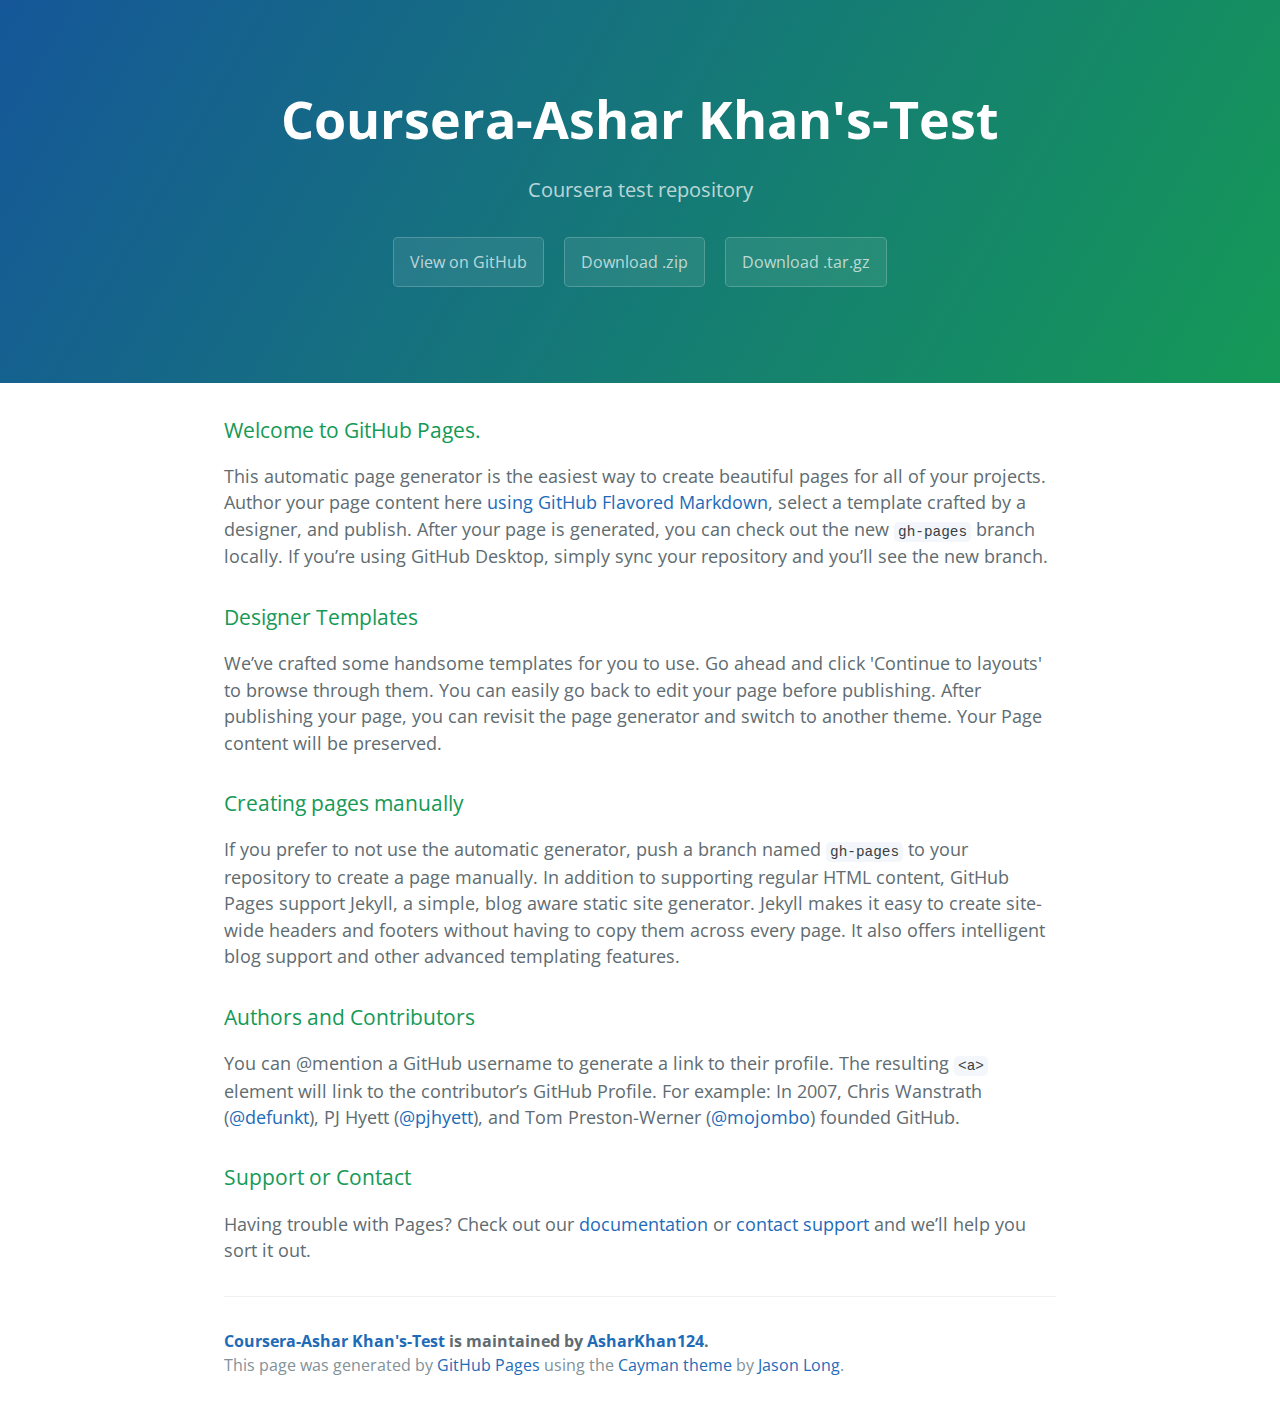
<file: index.html>
<!DOCTYPE html>
<html lang="en-us">
  <head>
    <meta charset="UTF-8">
    <title>Coursera-Ashar Khan&#39;s-Test by AsharKhan124</title>
    <meta name="viewport" content="width=device-width, initial-scale=1">
    <link rel="stylesheet" type="text/css" href="stylesheets/normalize.css" media="screen">
    <link href='https://fonts.googleapis.com/css?family=Open+Sans:400,700' rel='stylesheet' type='text/css'>
    <link rel="stylesheet" type="text/css" href="stylesheets/stylesheet.css" media="screen">
    <link rel="stylesheet" type="text/css" href="stylesheets/github-light.css" media="screen">
  </head>
  <body>
    <section class="page-header">
      <h1 class="project-name">Coursera-Ashar Khan&#39;s-Test</h1>
      <h2 class="project-tagline">Coursera test repository</h2>
      <a href="https://github.com/AsharKhan124/Coursera-Ashar-Khan-s-Test" class="btn">View on GitHub</a>
      <a href="https://github.com/AsharKhan124/Coursera-Ashar-Khan-s-Test/zipball/master" class="btn">Download .zip</a>
      <a href="https://github.com/AsharKhan124/Coursera-Ashar-Khan-s-Test/tarball/master" class="btn">Download .tar.gz</a>
    </section>

    <section class="main-content">
      <h3>
<a id="welcome-to-github-pages" class="anchor" href="#welcome-to-github-pages" aria-hidden="true"><span aria-hidden="true" class="octicon octicon-link"></span></a>Welcome to GitHub Pages.</h3>

<p>This automatic page generator is the easiest way to create beautiful pages for all of your projects. Author your page content here <a href="https://guides.github.com/features/mastering-markdown/">using GitHub Flavored Markdown</a>, select a template crafted by a designer, and publish. After your page is generated, you can check out the new <code>gh-pages</code> branch locally. If you’re using GitHub Desktop, simply sync your repository and you’ll see the new branch.</p>

<h3>
<a id="designer-templates" class="anchor" href="#designer-templates" aria-hidden="true"><span aria-hidden="true" class="octicon octicon-link"></span></a>Designer Templates</h3>

<p>We’ve crafted some handsome templates for you to use. Go ahead and click 'Continue to layouts' to browse through them. You can easily go back to edit your page before publishing. After publishing your page, you can revisit the page generator and switch to another theme. Your Page content will be preserved.</p>

<h3>
<a id="creating-pages-manually" class="anchor" href="#creating-pages-manually" aria-hidden="true"><span aria-hidden="true" class="octicon octicon-link"></span></a>Creating pages manually</h3>

<p>If you prefer to not use the automatic generator, push a branch named <code>gh-pages</code> to your repository to create a page manually. In addition to supporting regular HTML content, GitHub Pages support Jekyll, a simple, blog aware static site generator. Jekyll makes it easy to create site-wide headers and footers without having to copy them across every page. It also offers intelligent blog support and other advanced templating features.</p>

<h3>
<a id="authors-and-contributors" class="anchor" href="#authors-and-contributors" aria-hidden="true"><span aria-hidden="true" class="octicon octicon-link"></span></a>Authors and Contributors</h3>

<p>You can @mention a GitHub username to generate a link to their profile. The resulting <code>&lt;a&gt;</code> element will link to the contributor’s GitHub Profile. For example: In 2007, Chris Wanstrath (<a href="https://github.com/defunkt" class="user-mention">@defunkt</a>), PJ Hyett (<a href="https://github.com/pjhyett" class="user-mention">@pjhyett</a>), and Tom Preston-Werner (<a href="https://github.com/mojombo" class="user-mention">@mojombo</a>) founded GitHub.</p>

<h3>
<a id="support-or-contact" class="anchor" href="#support-or-contact" aria-hidden="true"><span aria-hidden="true" class="octicon octicon-link"></span></a>Support or Contact</h3>

<p>Having trouble with Pages? Check out our <a href="https://help.github.com/pages">documentation</a> or <a href="https://github.com/contact">contact support</a> and we’ll help you sort it out.</p>

      <footer class="site-footer">
        <span class="site-footer-owner"><a href="https://github.com/AsharKhan124/Coursera-Ashar-Khan-s-Test">Coursera-Ashar Khan&#39;s-Test</a> is maintained by <a href="https://github.com/AsharKhan124">AsharKhan124</a>.</span>

        <span class="site-footer-credits">This page was generated by <a href="https://pages.github.com">GitHub Pages</a> using the <a href="https://github.com/jasonlong/cayman-theme">Cayman theme</a> by <a href="https://twitter.com/jasonlong">Jason Long</a>.</span>
      </footer>

    </section>

  
  </body>
</html>
</file>
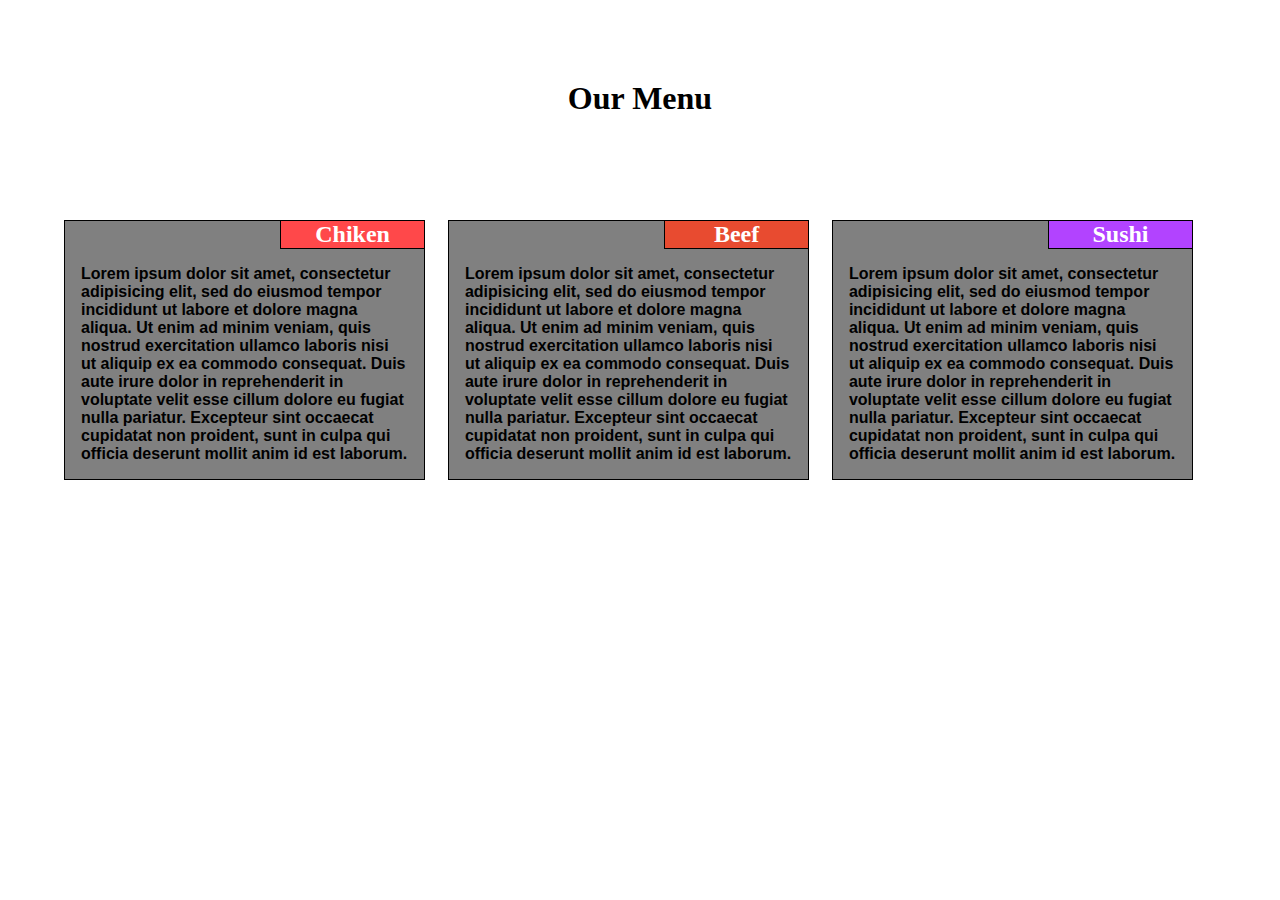
<file: Assignment-2/index.html>
<!DOCTYPE html>

<html lang="en"><head><meta http-equiv="Content-Type" content="text/html; charset=UTF-8">
		
		<meta name="viewport" content="width=device-width, initial-scale=1.0">
    	<title>Assignment Solution for Module 2</title>
		<link rel="stylesheet"  href="style.css">
		
	</head>
<body>
	<header> 
	<h1> Our Menu </h1>
	</header>

	<section class="row"> 
	
		<div class="col-lg-4 col-md-6 col-sm-12">
			<div class="dish-name"> 
				<h2 id="chiken"> Chiken </h2>
			</div>
			<p> Lorem ipsum dolor sit amet, consectetur adipisicing elit, sed do eiusmod
			tempor incididunt ut labore et dolore magna aliqua. Ut enim ad minim veniam,
			quis nostrud exercitation ullamco laboris nisi ut aliquip ex ea commodo
			consequat. Duis aute irure dolor in reprehenderit in voluptate velit esse
			cillum dolore eu fugiat nulla pariatur. Excepteur sint occaecat cupidatat non
			proident, sunt in culpa qui officia deserunt mollit anim id est laborum.
				
			</p>
		</div>


		<div class="col-lg-4 col-md-6 col-sm-12">
			<div class="dish-name"> 
				<h2 id="beef"> Beef </h2>
			</div>
			<p> Lorem ipsum dolor sit amet, consectetur adipisicing elit, sed do eiusmod
			tempor incididunt ut labore et dolore magna aliqua. Ut enim ad minim veniam,
			quis nostrud exercitation ullamco laboris nisi ut aliquip ex ea commodo
			consequat. Duis aute irure dolor in reprehenderit in voluptate velit esse
			cillum dolore eu fugiat nulla pariatur. Excepteur sint occaecat cupidatat non
			proident, sunt in culpa qui officia deserunt mollit anim id est laborum.
				
			</p>
			
		</div>

		<div class="col-lg-4 col-md-12 col-sm-12">
			<div class="dish-name"> 
				<h2 id="sushi"> Sushi </h2>
			</div>
			<p> Lorem ipsum dolor sit amet, consectetur adipisicing elit, sed do eiusmod
			tempor incididunt ut labore et dolore magna aliqua. Ut enim ad minim veniam,
			quis nostrud exercitation ullamco laboris nisi ut aliquip ex ea commodo
			consequat. Duis aute irure dolor in reprehenderit in voluptate velit esse
			cillum dolore eu fugiat nulla pariatur. Excepteur sint occaecat cupidatat non
			proident, sunt in culpa qui officia deserunt mollit anim id est laborum.
				
			</p>
			
		</div>

 	</section> 


</body></html>
</file>
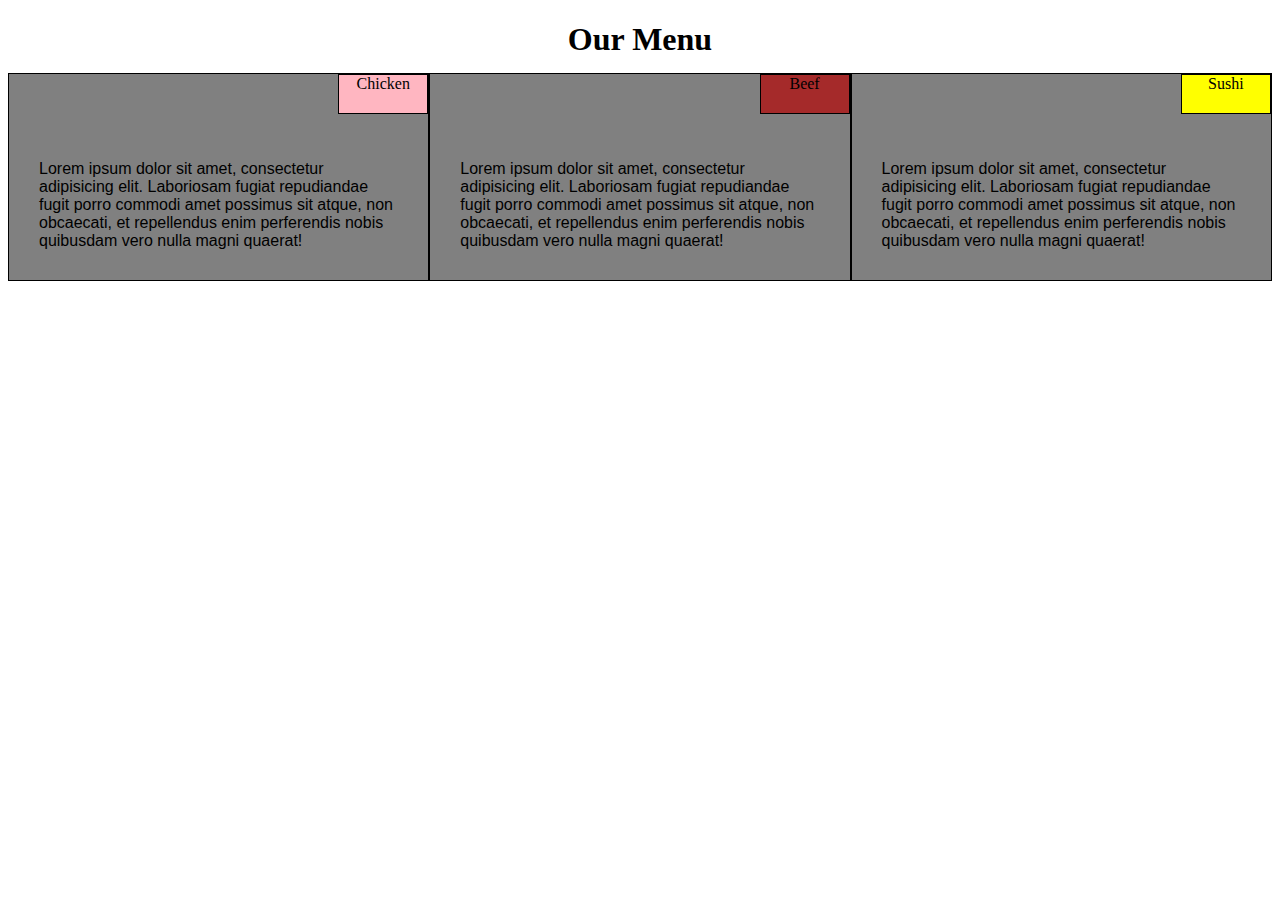
<file: mod2-assignment/index.html>
<!DOCTYPE html>
<html>
<head>
<meta charset="utf-8">
<meta name="viewport" content="width=device-width, initial-scale=1">
<link rel="stylesheet" href="styles.css">
</head>
<body>
<h1>Our Menu</h1>

<div class="row">
  <div class="col-lg-1 col-md-1 col-sm-1"><p id="p1">Chicken </p> <section>Lorem ipsum dolor sit amet, consectetur adipisicing elit. Laboriosam fugiat repudiandae fugit porro commodi amet possimus sit atque, non obcaecati, et repellendus enim perferendis nobis quibusdam vero nulla magni quaerat!</section></div>
  <div class="col-lg-2 col-md-2 col-sm-2"><p id="p2">Beef</p> <section>Lorem ipsum dolor sit amet, consectetur adipisicing elit. Laboriosam fugiat repudiandae fugit porro commodi amet possimus sit atque, non obcaecati, et repellendus enim perferendis nobis quibusdam vero nulla magni quaerat! </section></div>
  <div class="col-lg-3 col-md-3 col-sm-3"><p id="p3">Sushi</p> <section>Lorem ipsum dolor sit amet, consectetur adipisicing elit. Laboriosam fugiat repudiandae fugit porro commodi amet possimus sit atque, non obcaecati, et repellendus enim perferendis nobis quibusdam vero nulla magni quaerat! </section></div>
  
</div>

</body>
</html>
</file>
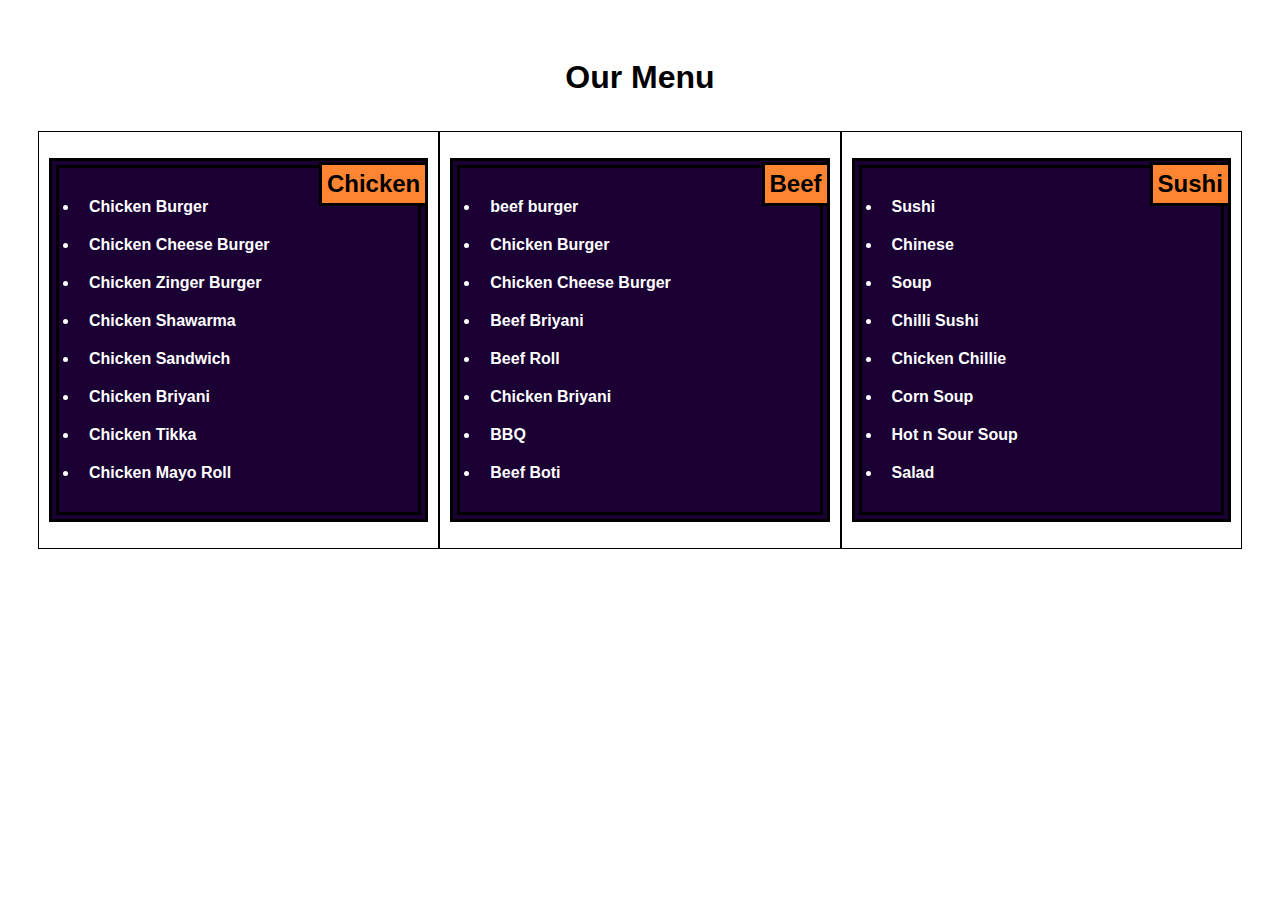
<file: module2-assignment/index.html>
<!DOCTYPE html>
<html>
<head>
<meta charset="utf-8">
<meta name="viewport" content="width=device-width initial-scale=1">
	<title>Our Menu</title>
	<link rel="stylesheet" href="style.css">

</head>
<body>
<h1>Our Menu</h1>
<div class="row">
<div class="col-lg-3 col-md-6"><h2>Chicken</h2><ul><li>Chicken 
Burger</li>
<li>Chicken Cheese Burger</li>
<li>Chicken Zinger Burger</li>
<li>Chicken Shawarma</li>
<li>Chicken Sandwich</li>
<li>Chicken Briyani</li>
<li>Chicken Tikka</li>
<li> Chicken Mayo Roll</li></ul></div>
<div class="col-lg-3 col-md-6"><h2>Beef</h2><ul><li>beef burger</li><li>Chicken Burger</li>
<li>Chicken Cheese Burger</li>
<li>Beef Briyani</li>
<li>Beef Roll</li>
<li>Chicken Briyani</li>
<li>BBQ</li>
<li>Beef Boti</li></ul>
</div>
<div class="col-lg-3 col-md-6"><h2>Sushi</h2><ul><li>Sushi</li>
<li>Chinese</li>
<li>Soup</li>
<li>Chilli Sushi</li>
<li>Chicken Chillie</li>
<li>Corn Soup</li>
<li>Hot n Sour Soup</li>
<li>Salad</li></ul></div>
</div> 

</body>
</html>
</file>
<file: stylesheets/stylesheet.css>
* {
  box-sizing: border-box; }

body {
  padding: 0;
  margin: 0;
  font-family: "Open Sans", "Helvetica Neue", Helvetica, Arial, sans-serif;
  font-size: 16px;
  line-height: 1.5;
  color: #606c71; }

a {
  color: #1e6bb8;
  text-decoration: none; }
  a:hover {
    text-decoration: underline; }

.btn {
  display: inline-block;
  margin-bottom: 1rem;
  color: rgba(255, 255, 255, 0.7);
  background-color: rgba(255, 255, 255, 0.08);
  border-color: rgba(255, 255, 255, 0.2);
  border-style: solid;
  border-width: 1px;
  border-radius: 0.3rem;
  transition: color 0.2s, background-color 0.2s, border-color 0.2s; }
  .btn + .btn {
    margin-left: 1rem; }

.btn:hover {
  color: rgba(255, 255, 255, 0.8);
  text-decoration: none;
  background-color: rgba(255, 255, 255, 0.2);
  border-color: rgba(255, 255, 255, 0.3); }

@media screen and (min-width: 64em) {
  .btn {
    padding: 0.75rem 1rem; } }

@media screen and (min-width: 42em) and (max-width: 64em) {
  .btn {
    padding: 0.6rem 0.9rem;
    font-size: 0.9rem; } }

@media screen and (max-width: 42em) {
  .btn {
    display: block;
    width: 100%;
    padding: 0.75rem;
    font-size: 0.9rem; }
    .btn + .btn {
      margin-top: 1rem;
      margin-left: 0; } }

.page-header {
  color: #fff;
  text-align: center;
  background-color: #159957;
  background-image: linear-gradient(120deg, #155799, #159957); }

@media screen and (min-width: 64em) {
  .page-header {
    padding: 5rem 6rem; } }

@media screen and (min-width: 42em) and (max-width: 64em) {
  .page-header {
    padding: 3rem 4rem; } }

@media screen and (max-width: 42em) {
  .page-header {
    padding: 2rem 1rem; } }

.project-name {
  margin-top: 0;
  margin-bottom: 0.1rem; }

@media screen and (min-width: 64em) {
  .project-name {
    font-size: 3.25rem; } }

@media screen and (min-width: 42em) and (max-width: 64em) {
  .project-name {
    font-size: 2.25rem; } }

@media screen and (max-width: 42em) {
  .project-name {
    font-size: 1.75rem; } }

.project-tagline {
  margin-bottom: 2rem;
  font-weight: normal;
  opacity: 0.7; }

@media screen and (min-width: 64em) {
  .project-tagline {
    font-size: 1.25rem; } }

@media screen and (min-width: 42em) and (max-width: 64em) {
  .project-tagline {
    font-size: 1.15rem; } }

@media screen and (max-width: 42em) {
  .project-tagline {
    font-size: 1rem; } }

.main-content :first-child {
  margin-top: 0; }
.main-content img {
  max-width: 100%; }
.main-content h1, .main-content h2, .main-content h3, .main-content h4, .main-content h5, .main-content h6 {
  margin-top: 2rem;
  margin-bottom: 1rem;
  font-weight: normal;
  color: #159957; }
.main-content p {
  margin-bottom: 1em; }
.main-content code {
  padding: 2px 4px;
  font-family: Consolas, "Liberation Mono", Menlo, Courier, monospace;
  font-size: 0.9rem;
  color: #383e41;
  background-color: #f3f6fa;
  border-radius: 0.3rem; }
.main-content pre {
  padding: 0.8rem;
  margin-top: 0;
  margin-bottom: 1rem;
  font: 1rem Consolas, "Liberation Mono", Menlo, Courier, monospace;
  color: #567482;
  word-wrap: normal;
  background-color: #f3f6fa;
  border: solid 1px #dce6f0;
  border-radius: 0.3rem; }
  .main-content pre > code {
    padding: 0;
    margin: 0;
    font-size: 0.9rem;
    color: #567482;
    word-break: normal;
    white-space: pre;
    background: transparent;
    border: 0; }
.main-content .highlight {
  margin-bottom: 1rem; }
  .main-content .highlight pre {
    margin-bottom: 0;
    word-break: normal; }
.main-content .highlight pre, .main-content pre {
  padding: 0.8rem;
  overflow: auto;
  font-size: 0.9rem;
  line-height: 1.45;
  border-radius: 0.3rem; }
.main-content pre code, .main-content pre tt {
  display: inline;
  max-width: initial;
  padding: 0;
  margin: 0;
  overflow: initial;
  line-height: inherit;
  word-wrap: normal;
  background-color: transparent;
  border: 0; }
  .main-content pre code:before, .main-content pre code:after, .main-content pre tt:before, .main-content pre tt:after {
    content: normal; }
.main-content ul, .main-content ol {
  margin-top: 0; }
.main-content blockquote {
  padding: 0 1rem;
  margin-left: 0;
  color: #819198;
  border-left: 0.3rem solid #dce6f0; }
  .main-content blockquote > :first-child {
    margin-top: 0; }
  .main-content blockquote > :last-child {
    margin-bottom: 0; }
.main-content table {
  display: block;
  width: 100%;
  overflow: auto;
  word-break: normal;
  word-break: keep-all; }
  .main-content table th {
    font-weight: bold; }
  .main-content table th, .main-content table td {
    padding: 0.5rem 1rem;
    border: 1px solid #e9ebec; }
.main-content dl {
  padding: 0; }
  .main-content dl dt {
    padding: 0;
    margin-top: 1rem;
    font-size: 1rem;
    font-weight: bold; }
  .main-content dl dd {
    padding: 0;
    margin-bottom: 1rem; }
.main-content hr {
  height: 2px;
  padding: 0;
  margin: 1rem 0;
  background-color: #eff0f1;
  border: 0; }

@media screen and (min-width: 64em) {
  .main-content {
    max-width: 64rem;
    padding: 2rem 6rem;
    margin: 0 auto;
    font-size: 1.1rem; } }

@media screen and (min-width: 42em) and (max-width: 64em) {
  .main-content {
    padding: 2rem 4rem;
    font-size: 1.1rem; } }

@media screen and (max-width: 42em) {
  .main-content {
    padding: 2rem 1rem;
    font-size: 1rem; } }

.site-footer {
  padding-top: 2rem;
  margin-top: 2rem;
  border-top: solid 1px #eff0f1; }

.site-footer-owner {
  display: block;
  font-weight: bold; }

.site-footer-credits {
  color: #819198; }

@media screen and (min-width: 64em) {
  .site-footer {
    font-size: 1rem; } }

@media screen and (min-width: 42em) and (max-width: 64em) {
  .site-footer {
    font-size: 1rem; } }

@media screen and (max-width: 42em) {
  .site-footer {
    font-size: 0.9rem; } }
</file>
<file: stylesheets/github-light.css>
/*
The MIT License (MIT)

Copyright (c) 2016 GitHub, Inc.

Permission is hereby granted, free of charge, to any person obtaining a copy
of this software and associated documentation files (the "Software"), to deal
in the Software without restriction, including without limitation the rights
to use, copy, modify, merge, publish, distribute, sublicense, and/or sell
copies of the Software, and to permit persons to whom the Software is
furnished to do so, subject to the following conditions:

The above copyright notice and this permission notice shall be included in all
copies or substantial portions of the Software.

THE SOFTWARE IS PROVIDED "AS IS", WITHOUT WARRANTY OF ANY KIND, EXPRESS OR
IMPLIED, INCLUDING BUT NOT LIMITED TO THE WARRANTIES OF MERCHANTABILITY,
FITNESS FOR A PARTICULAR PURPOSE AND NONINFRINGEMENT. IN NO EVENT SHALL THE
AUTHORS OR COPYRIGHT HOLDERS BE LIABLE FOR ANY CLAIM, DAMAGES OR OTHER
LIABILITY, WHETHER IN AN ACTION OF CONTRACT, TORT OR OTHERWISE, ARISING FROM,
OUT OF OR IN CONNECTION WITH THE SOFTWARE OR THE USE OR OTHER DEALINGS IN THE
SOFTWARE.

*/

.pl-c /* comment */ {
  color: #969896;
}

.pl-c1 /* constant, variable.other.constant, support, meta.property-name, support.constant, support.variable, meta.module-reference, markup.raw, meta.diff.header */,
.pl-s .pl-v /* string variable */ {
  color: #0086b3;
}

.pl-e /* entity */,
.pl-en /* entity.name */ {
  color: #795da3;
}

.pl-smi /* variable.parameter.function, storage.modifier.package, storage.modifier.import, storage.type.java, variable.other */,
.pl-s .pl-s1 /* string source */ {
  color: #333;
}

.pl-ent /* entity.name.tag */ {
  color: #63a35c;
}

.pl-k /* keyword, storage, storage.type */ {
  color: #a71d5d;
}

.pl-s /* string */,
.pl-pds /* punctuation.definition.string, string.regexp.character-class */,
.pl-s .pl-pse .pl-s1 /* string punctuation.section.embedded source */,
.pl-sr /* string.regexp */,
.pl-sr .pl-cce /* string.regexp constant.character.escape */,
.pl-sr .pl-sre /* string.regexp source.ruby.embedded */,
.pl-sr .pl-sra /* string.regexp string.regexp.arbitrary-repitition */ {
  color: #183691;
}

.pl-v /* variable */ {
  color: #ed6a43;
}

.pl-id /* invalid.deprecated */ {
  color: #b52a1d;
}

.pl-ii /* invalid.illegal */ {
  color: #f8f8f8;
  background-color: #b52a1d;
}

.pl-sr .pl-cce /* string.regexp constant.character.escape */ {
  font-weight: bold;
  color: #63a35c;
}

.pl-ml /* markup.list */ {
  color: #693a17;
}

.pl-mh /* markup.heading */,
.pl-mh .pl-en /* markup.heading entity.name */,
.pl-ms /* meta.separator */ {
  font-weight: bold;
  color: #1d3e81;
}

.pl-mq /* markup.quote */ {
  color: #008080;
}

.pl-mi /* markup.italic */ {
  font-style: italic;
  color: #333;
}

.pl-mb /* markup.bold */ {
  font-weight: bold;
  color: #333;
}

.pl-md /* markup.deleted, meta.diff.header.from-file */ {
  color: #bd2c00;
  background-color: #ffecec;
}

.pl-mi1 /* markup.inserted, meta.diff.header.to-file */ {
  color: #55a532;
  background-color: #eaffea;
}

.pl-mdr /* meta.diff.range */ {
  font-weight: bold;
  color: #795da3;
}

.pl-mo /* meta.output */ {
  color: #1d3e81;
}
</file>
<file: Assignment-2/style.css>
/******Base Styles******/

* {
	box-sizing: border-box;
	font-family: 'Montserrat', sans-serif;
}

body {
	width: 90%;
	margin: 0px auto;
}

h1,h2 {
	font-family: 'Merriweather', serif;

}
header {
	margin: 5em auto;
	text-align: center;
}

.row	{
	width: 100%;
}

.dish-name h2 {
	position: relative;
	left: 60%;
	height: 100%;
	width: 40%;
	border: 1px solid black;
	border-right: none;
	border-top:none;
	text-align: center;
	margin:0px 0px;
	background-color: #fff;
	
}	

#chiken {
 	
	background-color: #FF484A;
	color: #fff;
}
#beef {
	background-color: #E84B30;
	color: #fff;
}
#sushi {
	background-color: #B243FF;
	color: #fff;
}

p {
	margin: 0;
	padding: 1em;
  font-weight: bold;
}

/********************Desktop version of the site*******************/
@media (min-width: 992px) {
   .col-lg-4 {
   	width: 31.33%;
    float: left;
    border: 1px solid black;
    margin-right: 2%;
    margin-top: 2%;
    background-color: gray;
    
  }
}

/********** Medium devices only **********/
@media (min-width: 768px) and (max-width: 991px) {
   .col-md-6, .col-md-12 {
    float: left;
    border: 1px solid black;
    margin-right: 2%;
    margin-top: 2%;
    background-color: gray;
    
  }

  .col-md-6 {
    width: 48%;
  }
  .col-md-12 {
    width: 98%;
  }
 }

/********************Small devices only*********************/
@media  (max-width: 767px) {
   .col-sm-12 {
   	width: 98%;
    float: left;
    border: 1px solid black;
    margin-right: 2%;
    margin-top: 2%;
    background-color: gray;
    
  }

}
</file>
<file: mod2-assignment/styles.css>
* {
  box-sizing: border-box;
  margin: 
}
h1 {
  margin-bottom: 15px;
  text-align: center;
}

section {
  position:relative;
  float: right;
  font-family: Helvetica;
 margin: 10px;
 padding: 20px;
}

/* Simple Responsive Framework. */
.row {
  width: 100%;
}
#p1 {
  background-color: #ffb6c1;
  position:relative;
  float: right;
  text-align: center;
  border:1px solid black;
  margin-top: 0px;
  width: 90px;
  height: 40px;
  margin-right: auto;
  margin-left: auto;
}
#p2 {
  background-color: #A52A2A;
  position:relative;
  float: right;
  text-align: center;
 border:1px solid black;
  margin-top: 0px;
  width: 90px;
  height: 40px;
}
#p3 {
  background-color: #FFFF00;
  position:relative;
  text-align: center;
  float: right;
  border:1px solid black;
   margin-top: 0px;
   width: 90px;
  height: 40px;
}
/********** Large devices only **********/
@media (min-width: 992px) {
  .col-lg-1, .col-lg-2, .col-lg-3 {
    float: left;
   border:1px solid black;
 background-color: #808080;

  }
  .col-lg-1 {
    width: 33.33%;
  }
  .col-lg-2 {
    width: 33.33%;
  }
  .col-lg-3 {
    width: 33.33%;
  }
  
}

/********** Medium devices only **********/
@media (min-width: 768px) and (max-width: 991px) {
  .col-md-1, .col-md-2, .col-md-3 {
    float: left;
   border:1px solid black;
   background-color: #808080;
  }
  .col-md-1 {
    width: 50%;
  }
  .col-md-2 {
    width: 50%;
  }
  .col-md-3 {
        width: 100%;
  }
  
}
@media (max-width: 767px) {
  .col-md-1, .col-md-2, .col-md-3 {
    float: left;
    border:1px solid black;
    background-color: #808080;
  }
  .col-sm-1 {
    width: 100%;
  }
  .col-sm-2 {
    width: 100%;
  }
  .col-sm-3 {
        width: 100%;
  }
  
}
</file>
<file: module2-assignment/style.css>
* {
		box-sizing: border-box;
		padding: 10px;
		
		

	}
	body {
		background-color: 
	}
	h1{ 
		margin-bottom :15px;
		text-align: center;
		font-family: Helvetica;
		font-size: bolder;

	}
	h2 {
		text-align:center;
		background-color: #ff8533;
		border: 3px solid black;
		padding: 5px;
		font-weight: bolder;
		font-family: Helvetica;
		color: black;
		float:right;



	}
	ul {
		border: 10px solid black;
		/*background:#0e0e25;*/
		background:#1a0033;
		border-style: double;
		padding: 20px;
		

		
		width: 100%;
		height: 50%;
		margin-right: auto;
		margin-left: auto;
		font-family: helvetica;
		color: white;
		font-weight: bold;


	}
	
	}
	/**simple respnsive framework **/
	.row {
		width: 100%;

	}
	/*** Large device only****/
	@media(min-width: 992px) {
		.col-lg-1,.col-lg-2,.col-lg-3 {
			float: left;
			border:1px solid black;

		}
		.col-lg-1 {
		width: 33.33%;
	}
	.col-lg-2 {
		width: 33.33%;
	}
	.col-lg-3 {
		width: 33.33%;
	}
	}
/***** Medium deviceol only *****/
@media(min-width: 768px) and (max-width: 991px) {
	.col-md-1,.col-md-2,.col-md-3 {
		
		border: 1px solid black;
	}
	.col-md-1 {
		width: 33.33%;
	}
	.col-md-2 {
		width: 33.33%;

	}
	.col-md-3 {
		width: 100%;
	}
	}
}
/*********Mobile device only*********/
@media(max-width: 767px){
	.col-sd-1 {
		width: 33.33%;
	}
	.col-sd-2 {
		width: 33.33%;
	}
	.col-sd-3 {
		width: 33.33%;
	}
}
</file>
